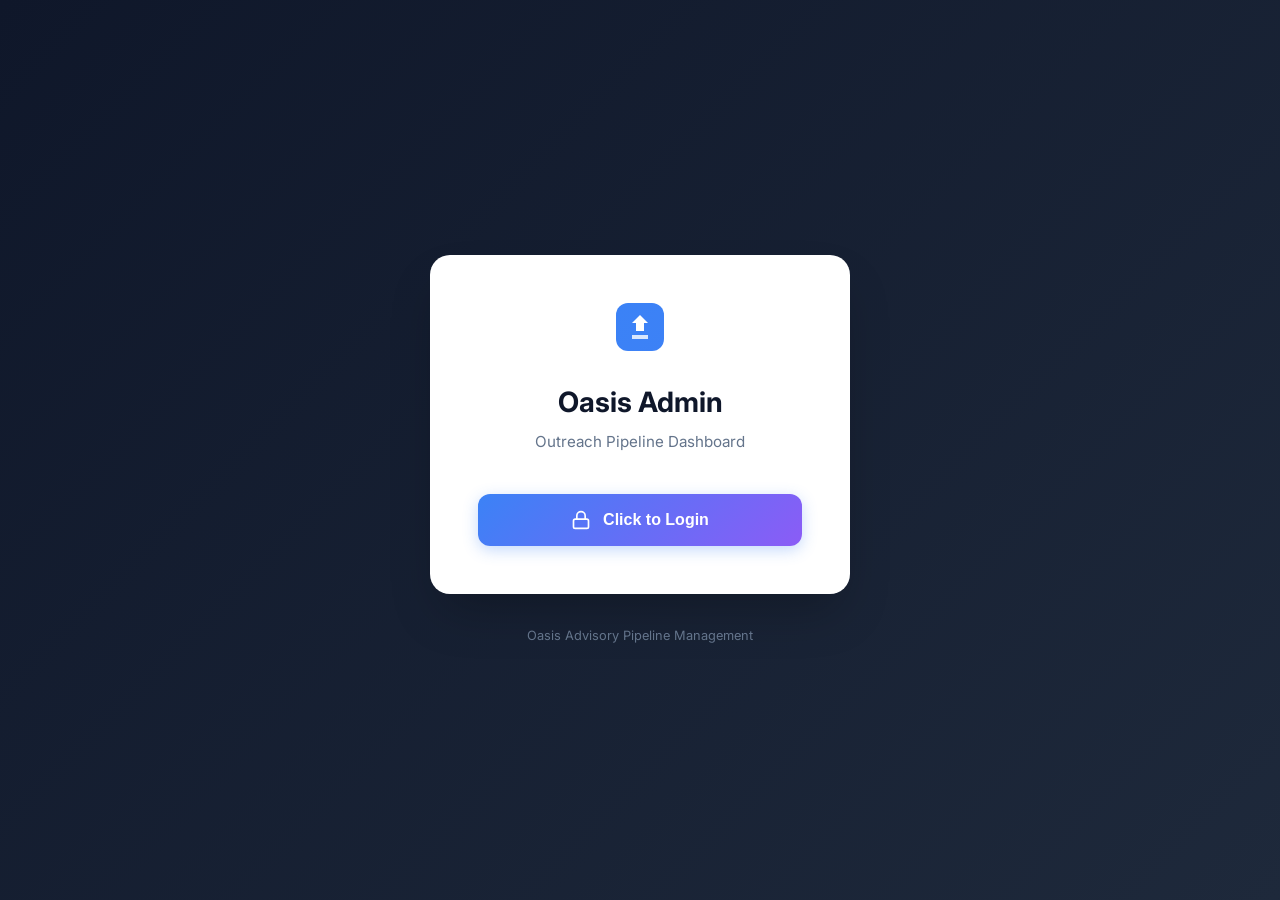
<file: index.html>
<!DOCTYPE html>
<html lang="en">
<head>
    <meta charset="UTF-8">
    <meta name="viewport" content="width=device-width, initial-scale=1.0">
    <title>Oasis Admin Portal</title>
    <link rel="preconnect" href="https://fonts.googleapis.com">
    <link rel="preconnect" href="https://fonts.gstatic.com" crossorigin>
    <link href="https://fonts.googleapis.com/css2?family=Inter:wght@400;500;600;700&display=swap" rel="stylesheet">
    <link rel="stylesheet" href="css/styles.css">
</head>
<body class="login-page">
    <div class="login-container">
        <div class="login-card">
            <div class="login-header">
                <div class="logo">
                    <svg width="48" height="48" viewBox="0 0 48 48" fill="none" xmlns="http://www.w3.org/2000/svg">
                        <rect width="48" height="48" rx="12" fill="url(#gradient)"/>
                        <path d="M24 12L32 20H28V28H20V20H16L24 12Z" fill="white"/>
                        <path d="M16 32H32V36H16V32Z" fill="white" opacity="0.8"/>
                        <defs>
                            <linearGradient id="gradient" x1="0" y1="0" x2="48" y2="48">
                                <stop stop-color="#3b82f6"/>
                                <stop offset="1" stop-color="#8b5cf6"/>
                            </linearGradient>
                        </defs>
                    </svg>
                </div>
                <h1>Oasis Admin</h1>
                <p>Outreach Pipeline Dashboard</p>
            </div>

            <div id="login-step-1" class="login-step active">
                <button id="login-btn" class="btn-login">
                    <svg width="20" height="20" viewBox="0 0 24 24" fill="none" stroke="currentColor" stroke-width="2">
                        <rect x="3" y="11" width="18" height="11" rx="2" ry="2"/>
                        <path d="M7 11V7a5 5 0 0 1 10 0v4"/>
                    </svg>
                    Click to Login
                </button>
            </div>

            <div id="login-step-2" class="login-step">
                <form id="password-form">
                    <div class="form-group">
                        <label for="password">Enter Password</label>
                        <input type="password" id="password" placeholder="Password" autocomplete="current-password" required>
                    </div>
                    <button type="submit" class="btn-submit">
                        <span>Access Dashboard</span>
                        <svg width="20" height="20" viewBox="0 0 24 24" fill="none" stroke="currentColor" stroke-width="2">
                            <path d="M5 12h14M12 5l7 7-7 7"/>
                        </svg>
                    </button>
                </form>
                <div id="error-msg" class="error-message"></div>
            </div>
        </div>

        <p class="footer-text">Oasis Advisory Pipeline Management</p>
    </div>

    <script src="js/config.js"></script>
    <script src="js/app.js"></script>
</body>
</html>
</file>
<file: css/styles.css>
/* Oasis Admin Portal - Styles */

:root {
    --primary: #3b82f6;
    --primary-dark: #2563eb;
    --primary-light: #60a5fa;
    --purple: #8b5cf6;
    --green: #10b981;
    --yellow: #f59e0b;
    --red: #ef4444;
    --dark: #0f172a;
    --dark-2: #1e293b;
    --dark-3: #334155;
    --gray: #64748b;
    --gray-light: #94a3b8;
    --border: #e2e8f0;
    --bg: #f8fafc;
    --white: #ffffff;
}

* {
    margin: 0;
    padding: 0;
    box-sizing: border-box;
}

body {
    font-family: 'Inter', -apple-system, BlinkMacSystemFont, sans-serif;
    background: var(--bg);
    color: var(--dark);
    line-height: 1.5;
}

/* ==================== LOGIN PAGE ==================== */
.login-page {
    min-height: 100vh;
    display: flex;
    align-items: center;
    justify-content: center;
    background: linear-gradient(135deg, var(--dark) 0%, var(--dark-2) 100%);
    padding: 2rem;
}

.login-container {
    width: 100%;
    max-width: 420px;
}

.login-card {
    background: var(--white);
    border-radius: 20px;
    padding: 3rem;
    box-shadow: 0 25px 50px -12px rgba(0, 0, 0, 0.25);
}

.login-header {
    text-align: center;
    margin-bottom: 2.5rem;
}

.logo {
    margin-bottom: 1.5rem;
}

.login-header h1 {
    font-size: 1.75rem;
    font-weight: 700;
    color: var(--dark);
    margin-bottom: 0.5rem;
}

.login-header p {
    color: var(--gray);
    font-size: 0.95rem;
}

.login-step {
    display: none;
}

.login-step.active {
    display: block;
}

.btn-login {
    width: 100%;
    padding: 1rem 1.5rem;
    background: linear-gradient(135deg, var(--primary) 0%, var(--purple) 100%);
    color: var(--white);
    border: none;
    border-radius: 12px;
    font-size: 1rem;
    font-weight: 600;
    cursor: pointer;
    display: flex;
    align-items: center;
    justify-content: center;
    gap: 0.75rem;
    transition: all 0.3s ease;
    box-shadow: 0 4px 15px rgba(59, 130, 246, 0.3);
}

.btn-login:hover {
    transform: translateY(-2px);
    box-shadow: 0 8px 25px rgba(59, 130, 246, 0.4);
}

.form-group {
    margin-bottom: 1.5rem;
}

.form-group label {
    display: block;
    font-size: 0.875rem;
    font-weight: 500;
    color: var(--dark);
    margin-bottom: 0.5rem;
}

.form-group input {
    width: 100%;
    padding: 0.875rem 1rem;
    border: 2px solid var(--border);
    border-radius: 10px;
    font-size: 1rem;
    transition: all 0.2s ease;
}

.form-group input:focus {
    outline: none;
    border-color: var(--primary);
    box-shadow: 0 0 0 3px rgba(59, 130, 246, 0.1);
}

.btn-submit {
    width: 100%;
    padding: 1rem 1.5rem;
    background: var(--primary);
    color: var(--white);
    border: none;
    border-radius: 12px;
    font-size: 1rem;
    font-weight: 600;
    cursor: pointer;
    display: flex;
    align-items: center;
    justify-content: center;
    gap: 0.5rem;
    transition: all 0.3s ease;
}

.btn-submit:hover {
    background: var(--primary-dark);
}

.error-message {
    color: var(--red);
    font-size: 0.875rem;
    margin-top: 1rem;
    text-align: center;
    display: none;
}

.error-message.show {
    display: block;
}

.footer-text {
    text-align: center;
    color: var(--gray);
    font-size: 0.8rem;
    margin-top: 2rem;
}

/* ==================== DASHBOARD PAGE ==================== */
.dashboard-page {
    display: flex;
    min-height: 100vh;
}

/* Sidebar */
.sidebar {
    width: 260px;
    background: var(--dark);
    padding: 1.5rem;
    display: flex;
    flex-direction: column;
    position: fixed;
    top: 0;
    left: 0;
    height: 100vh;
}

.sidebar-header {
    display: flex;
    align-items: center;
    gap: 0.75rem;
    padding-bottom: 1.5rem;
    border-bottom: 1px solid var(--dark-3);
    margin-bottom: 1.5rem;
}

.sidebar-header span {
    font-size: 1.1rem;
    font-weight: 600;
    color: var(--white);
}

.sidebar-nav {
    flex: 1;
}

.nav-item {
    display: flex;
    align-items: center;
    gap: 0.75rem;
    padding: 0.875rem 1rem;
    color: var(--gray-light);
    text-decoration: none;
    border-radius: 10px;
    margin-bottom: 0.5rem;
    transition: all 0.2s ease;
}

.nav-item:hover {
    background: var(--dark-2);
    color: var(--white);
}

.nav-item.active {
    background: linear-gradient(135deg, var(--primary) 0%, var(--purple) 100%);
    color: var(--white);
}

.nav-item span {
    font-weight: 500;
}

.sidebar-footer {
    padding-top: 1.5rem;
    border-top: 1px solid var(--dark-3);
}

.btn-logout {
    display: flex;
    align-items: center;
    gap: 0.75rem;
    padding: 0.875rem 1rem;
    color: var(--gray-light);
    background: none;
    border: none;
    cursor: pointer;
    width: 100%;
    border-radius: 10px;
    font-size: 0.95rem;
    transition: all 0.2s ease;
}

.btn-logout:hover {
    background: rgba(239, 68, 68, 0.1);
    color: var(--red);
}

/* Main Content */
.main-content {
    flex: 1;
    margin-left: 260px;
    padding: 2rem;
}

.top-bar {
    display: flex;
    justify-content: space-between;
    align-items: flex-start;
    margin-bottom: 2rem;
}

.page-title h1 {
    font-size: 1.75rem;
    font-weight: 700;
    color: var(--dark);
    margin-bottom: 0.25rem;
}

.page-title p {
    color: var(--gray);
    font-size: 0.95rem;
}

.header-actions {
    display: flex;
    gap: 1rem;
}

.search-box {
    display: flex;
    align-items: center;
    gap: 0.5rem;
    background: var(--white);
    border: 1px solid var(--border);
    border-radius: 10px;
    padding: 0.625rem 1rem;
    min-width: 280px;
}

.search-box svg {
    color: var(--gray);
}

.search-box input {
    border: none;
    outline: none;
    font-size: 0.95rem;
    width: 100%;
}

.btn-refresh {
    padding: 0.625rem;
    background: var(--white);
    border: 1px solid var(--border);
    border-radius: 10px;
    cursor: pointer;
    color: var(--gray);
    transition: all 0.2s ease;
}

.btn-refresh:hover {
    border-color: var(--primary);
    color: var(--primary);
}

/* Stats Grid */
.stats-grid {
    display: grid;
    grid-template-columns: repeat(4, 1fr);
    gap: 1.5rem;
    margin-bottom: 2rem;
}

.stat-card {
    background: var(--white);
    border-radius: 16px;
    padding: 1.5rem;
    display: flex;
    align-items: center;
    gap: 1rem;
    box-shadow: 0 1px 3px rgba(0,0,0,0.05);
    border: 1px solid var(--border);
}

.stat-icon {
    width: 52px;
    height: 52px;
    border-radius: 12px;
    display: flex;
    align-items: center;
    justify-content: center;
}

.stat-icon.blue {
    background: rgba(59, 130, 246, 0.1);
    color: var(--primary);
}

.stat-icon.green {
    background: rgba(16, 185, 129, 0.1);
    color: var(--green);
}

.stat-icon.yellow {
    background: rgba(245, 158, 11, 0.1);
    color: var(--yellow);
}

.stat-icon.purple {
    background: rgba(139, 92, 246, 0.1);
    color: var(--purple);
}

.stat-info {
    display: flex;
    flex-direction: column;
}

.stat-value {
    font-size: 1.75rem;
    font-weight: 700;
    color: var(--dark);
    line-height: 1;
}

.stat-label {
    font-size: 0.875rem;
    color: var(--gray);
    margin-top: 0.25rem;
}

/* Table */
.table-container {
    background: var(--white);
    border-radius: 16px;
    border: 1px solid var(--border);
    overflow: hidden;
}

.sites-table {
    width: 100%;
    border-collapse: collapse;
}

.sites-table th {
    background: var(--bg);
    padding: 1rem 1.25rem;
    text-align: left;
    font-size: 0.8rem;
    font-weight: 600;
    text-transform: uppercase;
    letter-spacing: 0.05em;
    color: var(--gray);
    border-bottom: 1px solid var(--border);
}

.sites-table td {
    padding: 1rem 1.25rem;
    border-bottom: 1px solid var(--border);
    font-size: 0.95rem;
}

.sites-table tr:last-child td {
    border-bottom: none;
}

.sites-table tr:hover {
    background: var(--bg);
}

.business-name {
    font-weight: 600;
    color: var(--dark);
}

.deployment-url a {
    color: var(--primary);
    text-decoration: none;
    display: flex;
    align-items: center;
    gap: 0.5rem;
}

.deployment-url a:hover {
    text-decoration: underline;
}

.date {
    color: var(--gray);
}

.location {
    color: var(--dark);
}

.status-badge {
    display: inline-flex;
    align-items: center;
    gap: 0.375rem;
    padding: 0.375rem 0.75rem;
    border-radius: 20px;
    font-size: 0.8rem;
    font-weight: 500;
}

.status-badge.live {
    background: rgba(16, 185, 129, 0.1);
    color: var(--green);
}

.status-badge.pending {
    background: rgba(245, 158, 11, 0.1);
    color: var(--yellow);
}

.viewed-badge {
    display: inline-flex;
    align-items: center;
    gap: 0.375rem;
    padding: 0.375rem 0.75rem;
    border-radius: 20px;
    font-size: 0.8rem;
    font-weight: 500;
}

.viewed-badge.yes {
    background: rgba(16, 185, 129, 0.1);
    color: var(--green);
}

.viewed-badge.no {
    background: rgba(100, 116, 139, 0.1);
    color: var(--gray);
}

/* View counts (internal vs client) */
.view-counts {
    display: flex;
    gap: 0.5rem;
}

.view-badge {
    display: inline-flex;
    align-items: center;
    gap: 0.25rem;
    padding: 0.25rem 0.5rem;
    border-radius: 6px;
    font-size: 0.75rem;
    font-weight: 600;
}

.view-badge svg {
    flex-shrink: 0;
}

.view-badge.internal {
    background: rgba(100, 116, 139, 0.1);
    color: var(--gray);
}

.view-badge.client {
    background: rgba(100, 116, 139, 0.1);
    color: var(--gray);
}

.view-badge.client.has-views {
    background: rgba(16, 185, 129, 0.15);
    color: var(--green);
}

.action-buttons {
    display: flex;
    gap: 0.5rem;
}

.btn-action {
    padding: 0.5rem;
    background: var(--bg);
    border: 1px solid var(--border);
    border-radius: 8px;
    cursor: pointer;
    color: var(--gray);
    transition: all 0.2s ease;
}

.btn-action:hover {
    border-color: var(--primary);
    color: var(--primary);
}

/* Empty & Loading States */
.empty-state,
.loading-state {
    padding: 4rem 2rem;
    text-align: center;
}

.empty-state svg,
.loading-state svg {
    color: var(--gray-light);
    margin-bottom: 1rem;
}

.empty-state h3 {
    font-size: 1.1rem;
    color: var(--dark);
    margin-bottom: 0.5rem;
}

.empty-state p,
.loading-state p {
    color: var(--gray);
    font-size: 0.95rem;
}

.spinner {
    width: 40px;
    height: 40px;
    border: 3px solid var(--border);
    border-top-color: var(--primary);
    border-radius: 50%;
    animation: spin 0.8s linear infinite;
    margin: 0 auto 1rem;
}

@keyframes spin {
    to { transform: rotate(360deg); }
}

/* Leads Page - Score Badges */
.score-badge {
    display: inline-flex;
    align-items: center;
    justify-content: center;
    width: 40px;
    height: 40px;
    border-radius: 10px;
    font-size: 0.85rem;
    font-weight: 600;
    cursor: help;
}

.score-badge.hot {
    background: rgba(16, 185, 129, 0.15);
    color: var(--green);
}

.score-badge.warm {
    background: rgba(245, 158, 11, 0.15);
    color: var(--yellow);
}

.score-badge.cold {
    background: rgba(100, 116, 139, 0.1);
    color: var(--gray);
}

/* Leads Status Badges */
.status-badge.found {
    background: rgba(59, 130, 246, 0.1);
    color: var(--primary);
}

.status-badge.new {
    background: rgba(59, 130, 246, 0.1);
    color: var(--primary);
}

.status-badge.contacted {
    background: rgba(139, 92, 246, 0.1);
    color: var(--purple);
}

.status-badge.demo_sent {
    background: rgba(245, 158, 11, 0.1);
    color: var(--yellow);
}

.status-badge.interested {
    background: rgba(16, 185, 129, 0.1);
    color: var(--green);
}

.status-badge.closed {
    background: rgba(16, 185, 129, 0.2);
    color: #059669;
}

.status-badge.not_interested {
    background: rgba(239, 68, 68, 0.1);
    color: var(--red);
}

/* Filter Bar */
.filter-bar {
    display: flex;
    flex-wrap: wrap;
    gap: 1rem;
    align-items: flex-end;
    background: var(--white);
    border: 1px solid var(--border);
    border-radius: 12px;
    padding: 1rem 1.25rem;
    margin-bottom: 1.5rem;
}

.filter-group {
    display: flex;
    flex-direction: column;
    gap: 0.375rem;
}

.filter-group label {
    font-size: 0.75rem;
    font-weight: 600;
    text-transform: uppercase;
    letter-spacing: 0.05em;
    color: var(--gray);
}

.filter-select {
    padding: 0.5rem 0.75rem;
    background: var(--bg);
    border: 1px solid var(--border);
    border-radius: 8px;
    font-size: 0.875rem;
    color: var(--dark);
    cursor: pointer;
    min-width: 140px;
}

.filter-select:focus {
    outline: none;
    border-color: var(--primary);
    background: var(--white);
}

.btn-clear-filters {
    padding: 0.5rem 1rem;
    background: transparent;
    border: 1px solid var(--border);
    border-radius: 8px;
    font-size: 0.875rem;
    color: var(--gray);
    cursor: pointer;
    transition: all 0.2s ease;
    margin-left: auto;
}

.btn-clear-filters:hover {
    border-color: var(--red);
    color: var(--red);
    background: rgba(239, 68, 68, 0.05);
}

/* Small Button for Demo Links */
.btn-small {
    display: inline-block;
    padding: 0.375rem 0.75rem;
    background: var(--primary);
    color: var(--white);
    text-decoration: none;
    border-radius: 6px;
    font-size: 0.75rem;
    font-weight: 500;
    transition: all 0.2s ease;
}

.btn-small:hover {
    background: var(--primary-dark);
}

/* Responsive */
@media (max-width: 1200px) {
    .stats-grid {
        grid-template-columns: repeat(2, 1fr);
    }
}

@media (max-width: 992px) {
    .sidebar {
        width: 80px;
        padding: 1rem 0.75rem;
    }

    .sidebar-header span,
    .nav-item span,
    .btn-logout span {
        display: none;
    }

    .sidebar-header {
        justify-content: center;
    }

    .nav-item,
    .btn-logout {
        justify-content: center;
    }

    .main-content {
        margin-left: 80px;
    }
}

@media (max-width: 768px) {
    .top-bar {
        flex-direction: column;
        gap: 1rem;
    }

    .header-actions {
        width: 100%;
    }

    .search-box {
        flex: 1;
        min-width: auto;
    }

    .stats-grid {
        grid-template-columns: 1fr;
    }

    .table-container {
        overflow-x: auto;
    }

    .sites-table {
        min-width: 800px;
    }
}
</file>
